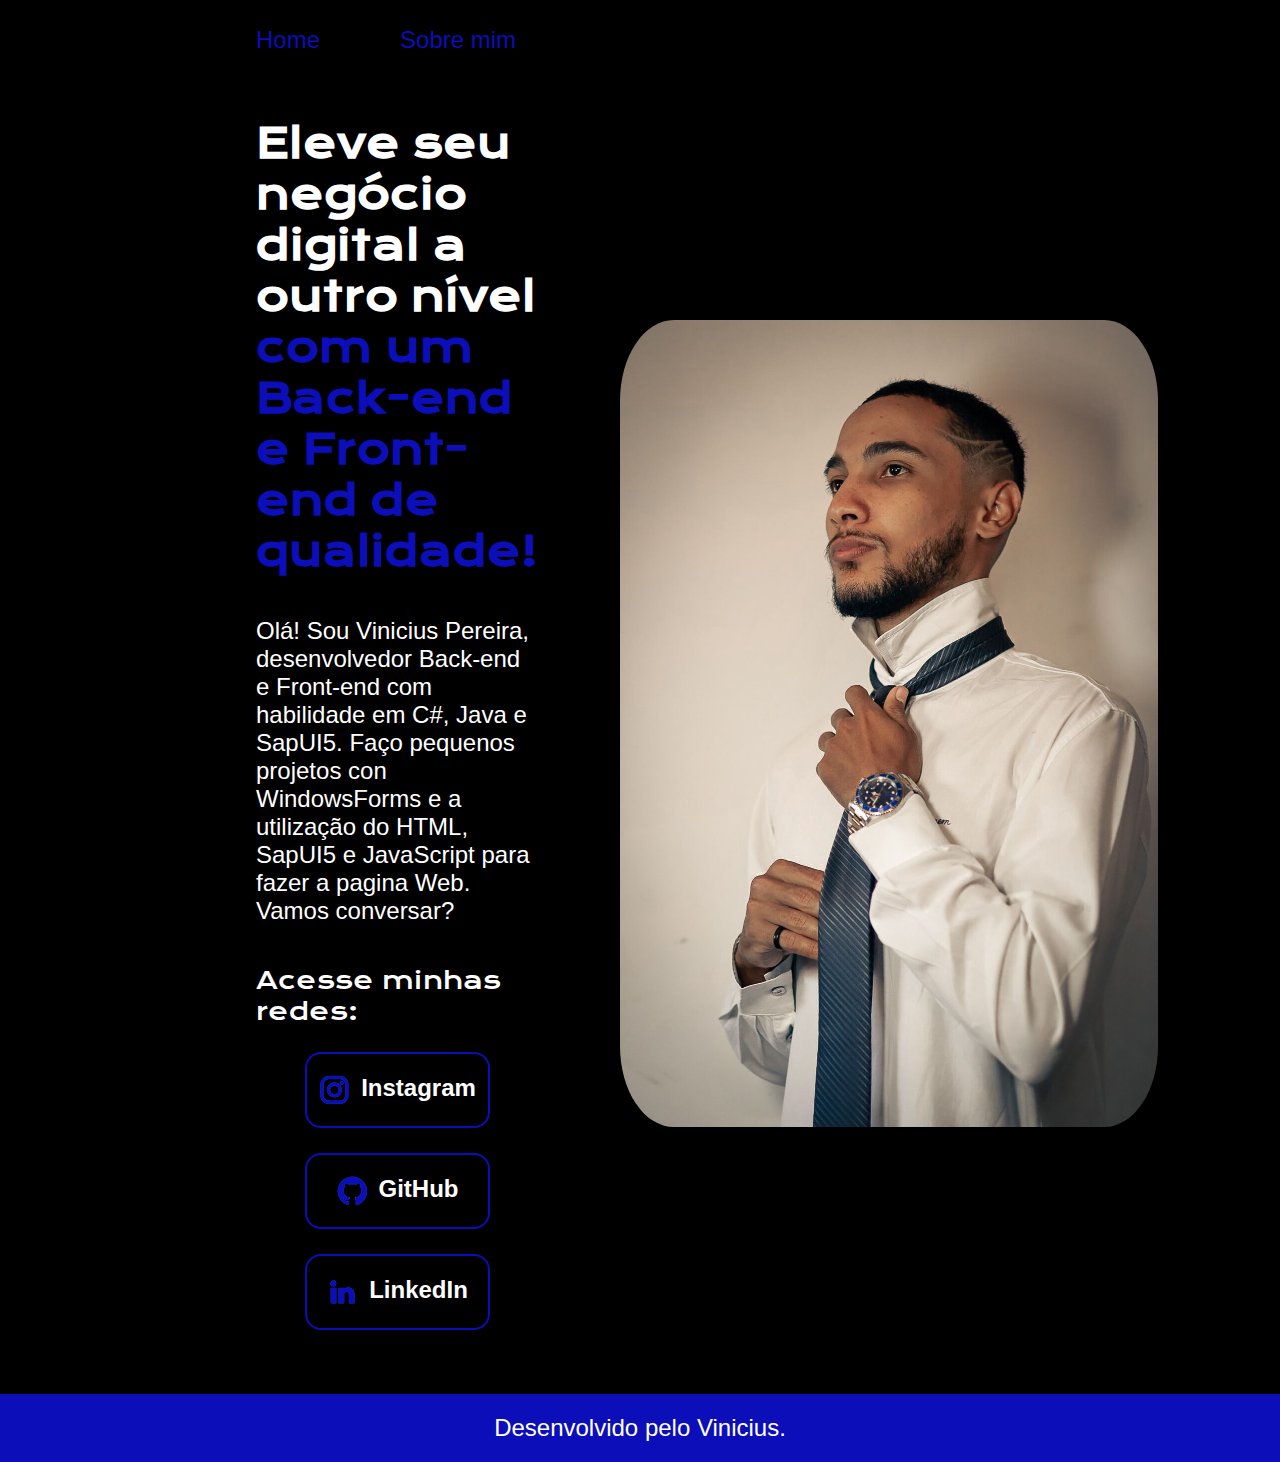
<file: index.html>
<!DOCTYPE html>
<html lang="pt-br">
    <head>
        <meta charset="UTF-8">
        <meta name="viewport" content="width=device-width, initial-scale=1.0">
        <link rel="stylesheet" href="./style/style.css">
        <title>Portifólio</title>
    </head>
    <body>
        <header class="cabecalho">
            <nav class="cabecalho__menu">
                <a class="cabecalho__menu__link" href="./index.html">Home</a>
                <a class="cabecalho__menu__link" href="./about.html">Sobre mim</a>
            </nav>
        </header>
        <main class="apresentacao">
            <section class="apresentacao__conteudo">
                <h1 class="apresentacao__conteudo__titulo">Eleve seu negócio digital a outro nível <strong class="titulo-destaque">com um Back-end e Front-end de qualidade!</strong></h1>
                <p class="apresentacao__conteudo__texto">Olá! Sou Vinicius Pereira, desenvolvedor Back-end e Front-end com habilidade em C#, Java e SapUI5. 
                Faço pequenos projetos con WindowsForms e a utilização do HTML, SapUI5 e JavaScript para fazer a pagina Web. Vamos conversar?</p>
                    <div class="apresentacao__links"> 
                        <h2 class="apresentacao__links__subtitulo">Acesse minhas redes:</h2>
                        <a class="apresentacao__links__navegacao" href="https://www.instagram.com/vini_pcsl/">
                            <img src="Imagens/instagram.png" alt="">
                            Instagram</a>
                        <a class="apresentacao__links__navegacao" href="https://github.com/Vinipcsl">
                            <img src="Imagens/github.png" alt="">
                            GitHub</a>
                        <a class="apresentacao__links__navegacao" href="https://www.linkedin.com/in/vinicius-pereira-a4047b141/">
                            <img src="Imagens/linkedin.png" alt="">
                            LinkedIn</a>
                    </div>
            </section>    
                <img src="Imagens/Gravatinha.jpg" alt="Vinicius de gravata" class="apresentacao__imagem">
        </main>
       <footer class="rodape">
            <p>Desenvolvido pelo Vinicius.</p>
       </footer>
        
    </body>
</html>
</file>
<file: style/style.css>
@import url('https://fonts.googleapis.com/css2?family=Dancing+Script:wght@400;500;600;700&family=Krona+One&display=swap');

:root{
    --cor-primaria: black;
    --cor-secundaria: #ffffff; 
    --cor-terciaria: rgb(11, 14, 185);
    --cor-hover: rgb(22, 22, 22);

    --fonte-primaria: "Krona One", sans-serif;
    --fonte-secundaria:"Montserrat", sans-serif;
}

*{
    margin: 0;
    padding: 0;
}

.cabecalho{
    padding: 2% 0% 0% 20%;
}

.cabecalho__menu{
    display: flex;
    gap: 80px;
}

.cabecalho__menu__link{
    color: var(--cor-terciaria);
    font-family: var(--fonte-secundaria);
    font-size: 1.5rem;
    text-decoration: none;
}

body{
    background-color: var(--cor-primaria);
    color: var(--cor-secundaria);
    box-sizing: border-box;
    
}

.titulo-destaque{
    color: var(--cor-terciaria);
}

.apresentacao{
    padding: 5% 20%;
    display: flex;
    align-items: center;
    justify-content: space-between;
    gap: 82px;
}

.apresentacao__conteudo{
    width: 50%;
    display: flex;
    flex-direction: column;
    gap: 40px;
}

.apresentacao__conteudo__titulo{
    font-size: 2.5rem;
    font-family:var(--fonte-primaria) ;
}

.apresentacao__conteudo__texto{
    font-size: 1.5rem;
    font-family: var(--fonte-secundaria);
}

.apresentacao__links{
    display: flex;
    justify-content: space-between;
    flex-direction: column;
    align-items: center;
    gap: 25px;
}

.apresentacao__links__subtitulo{
    font-family:var(--fonte-primaria) ;
    font-weight: 400;
    font-size: 1.5rem;
}

.apresentacao__links__navegacao{
    display: flex;
    justify-content: center;
    gap: 10px;
    border: 2px solid var(--cor-terciaria);
    width: 50%;
    text-align: center;
    border-radius: 16px;
    font-size: 1.5rem;
    color: var(--cor-secundaria);
    padding: 20px ;
    text-decoration: none;
    font-family: var(--fonte-secundaria);
    font-weight: 600;
}

.apresentacao__links__link:hover{
    background-color: var(--cor-hover);
}

.apresentacao__imagem{
    width: 70%;
}

.rodape{
    color: var(--cor-secundaria) ;
    background-color: var(--cor-terciaria);
    padding: 20px;
    text-align: center;
    font-family: var(--fonte-secundaria);
    font-size: 1.5rem;
    font-weight: 400;
}

img{
    border-radius: 10%;
}

@media (max-width: 923px){
    .cabecalho{
     padding: 10%;
    }

    .cabecalho__menu{
        justify-content: center;
    }

    .apresentacao{
        flex-direction: column-reverse;
        padding: 5%;
    }

    .apresentacao__conteudo{
        width: auto;
    }

}
</file>
